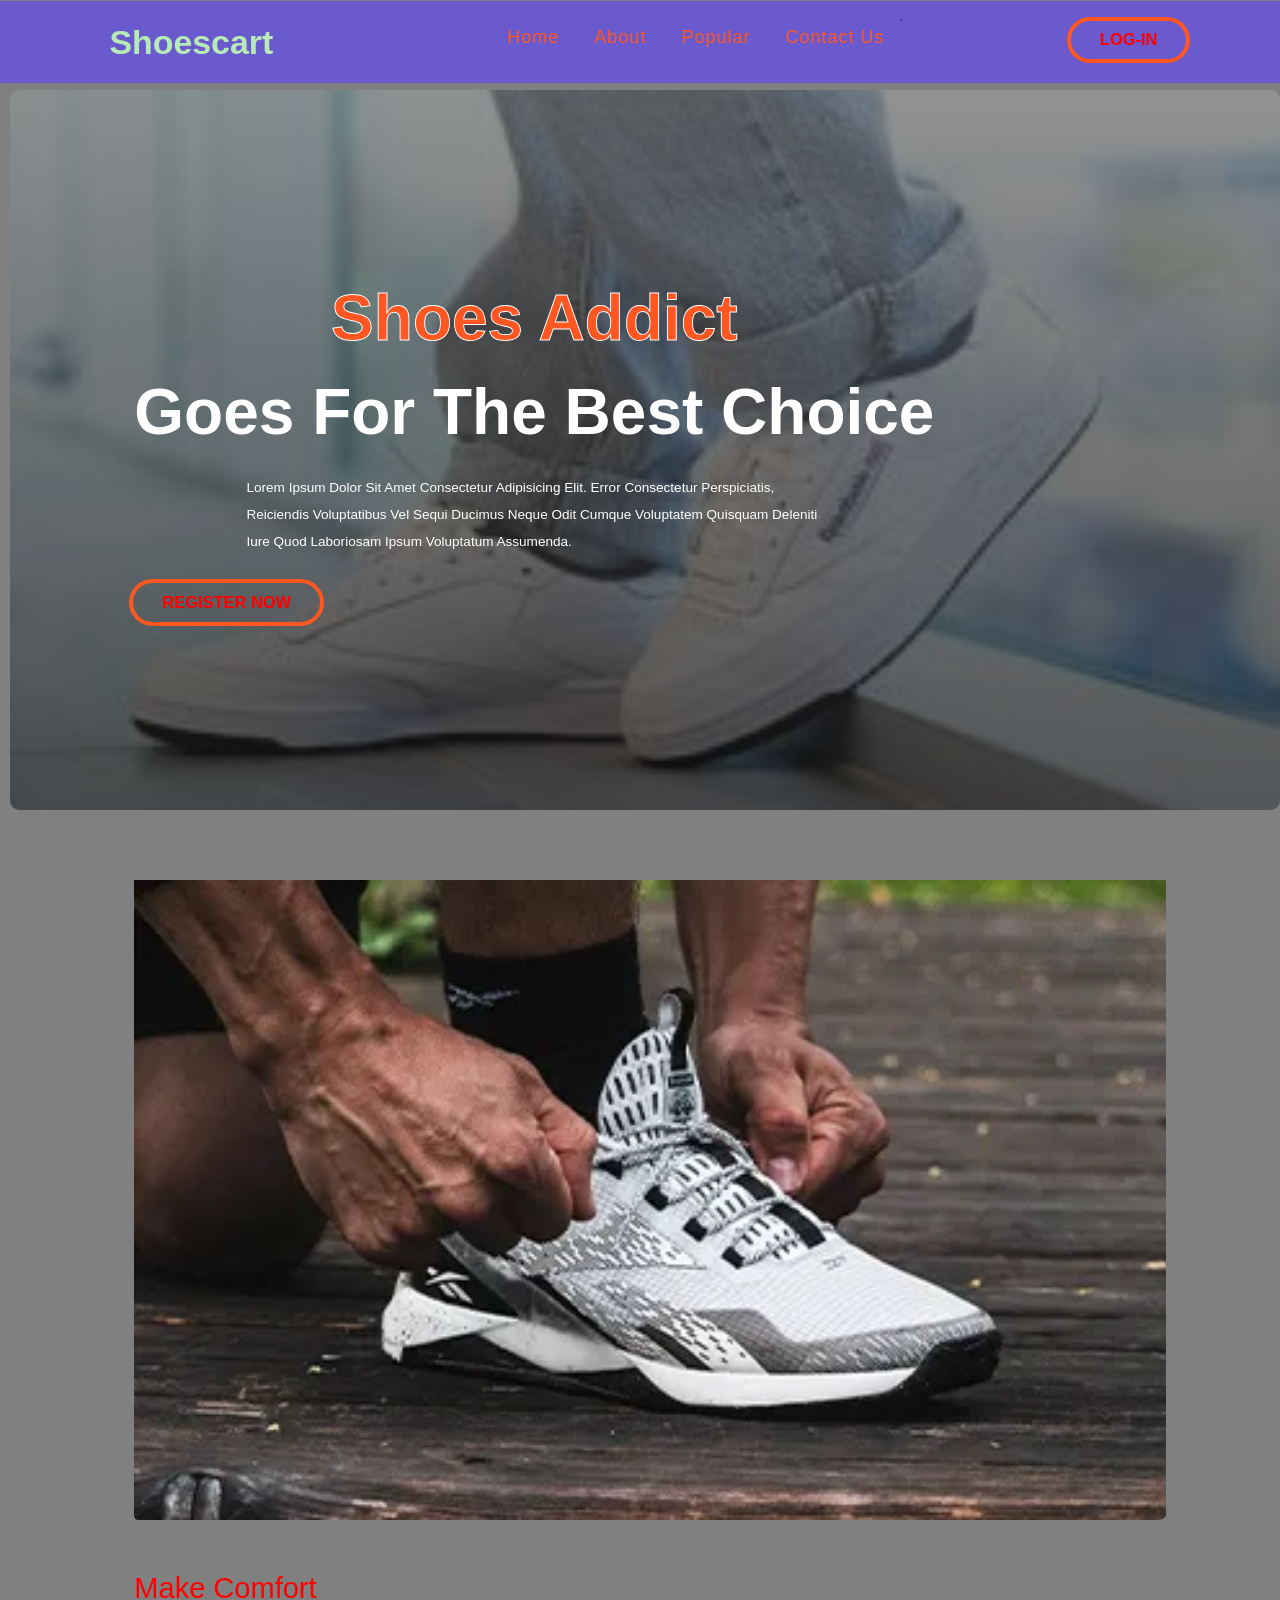
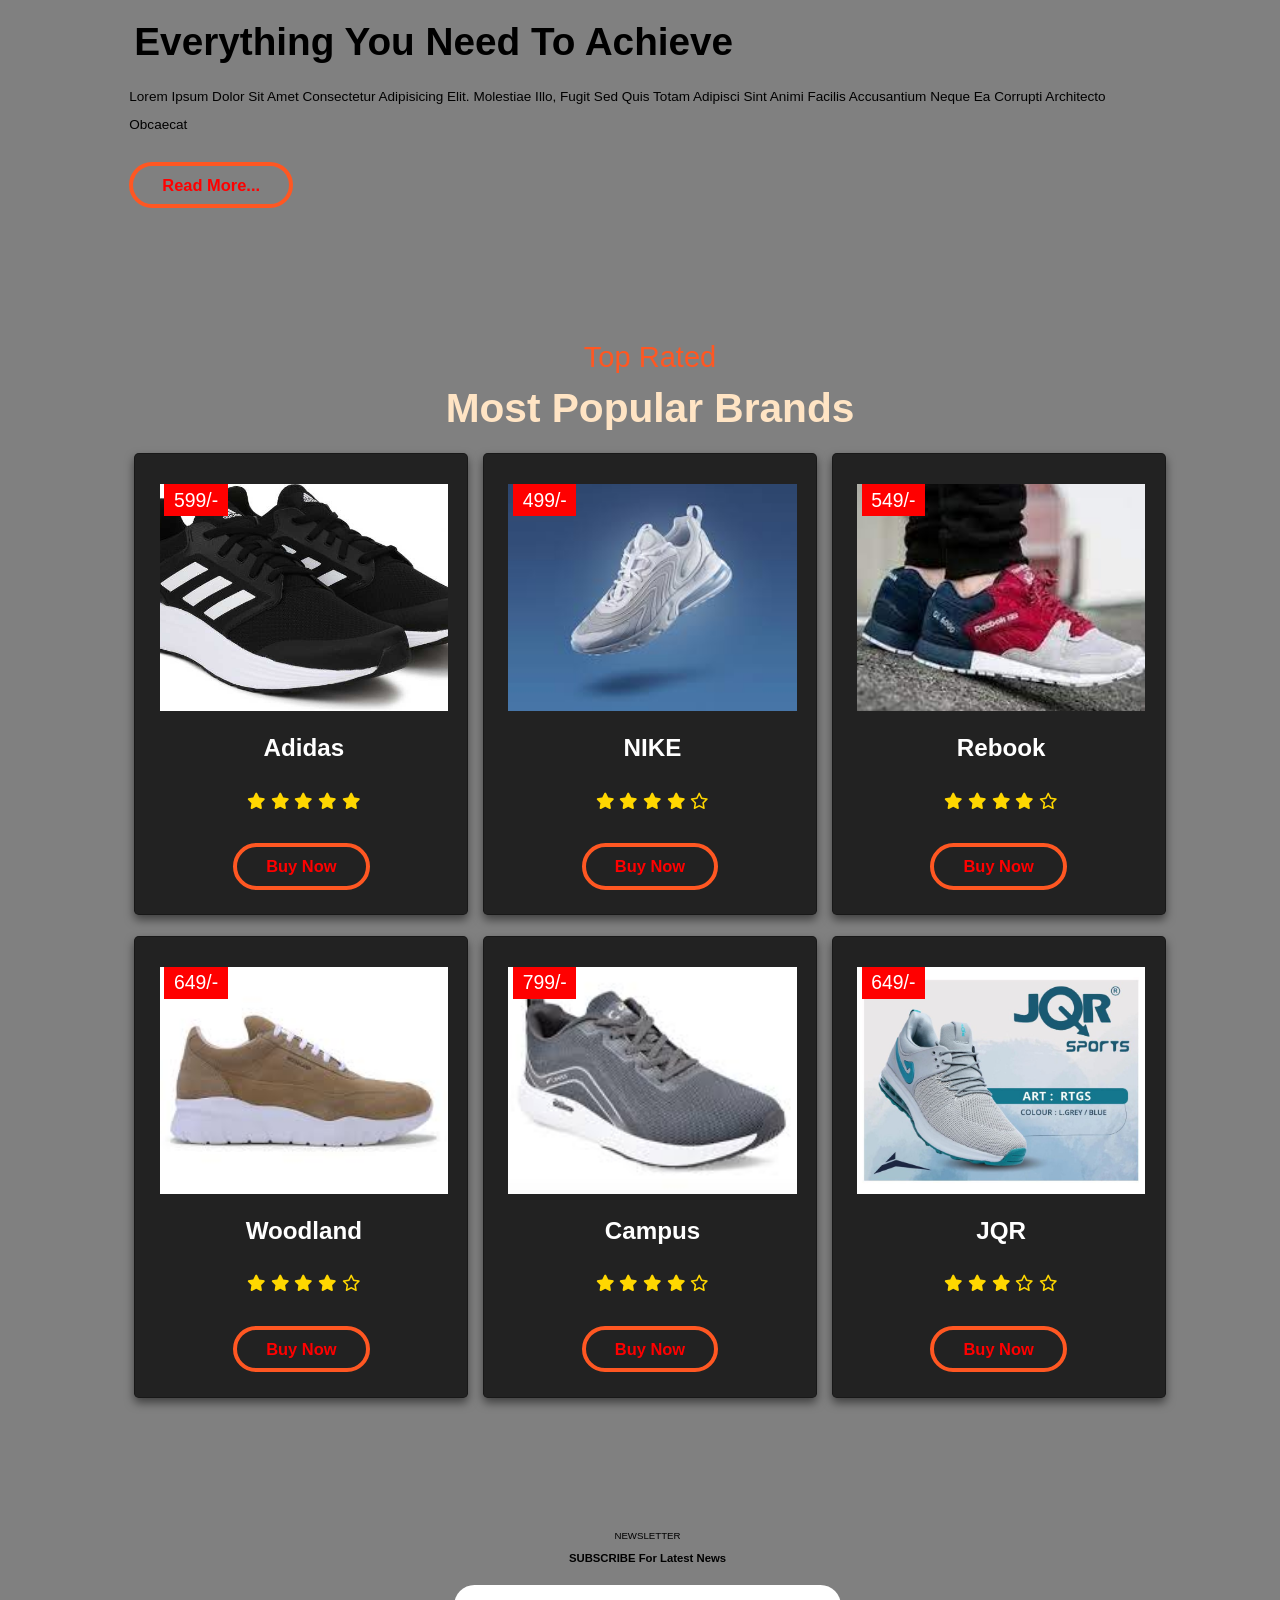
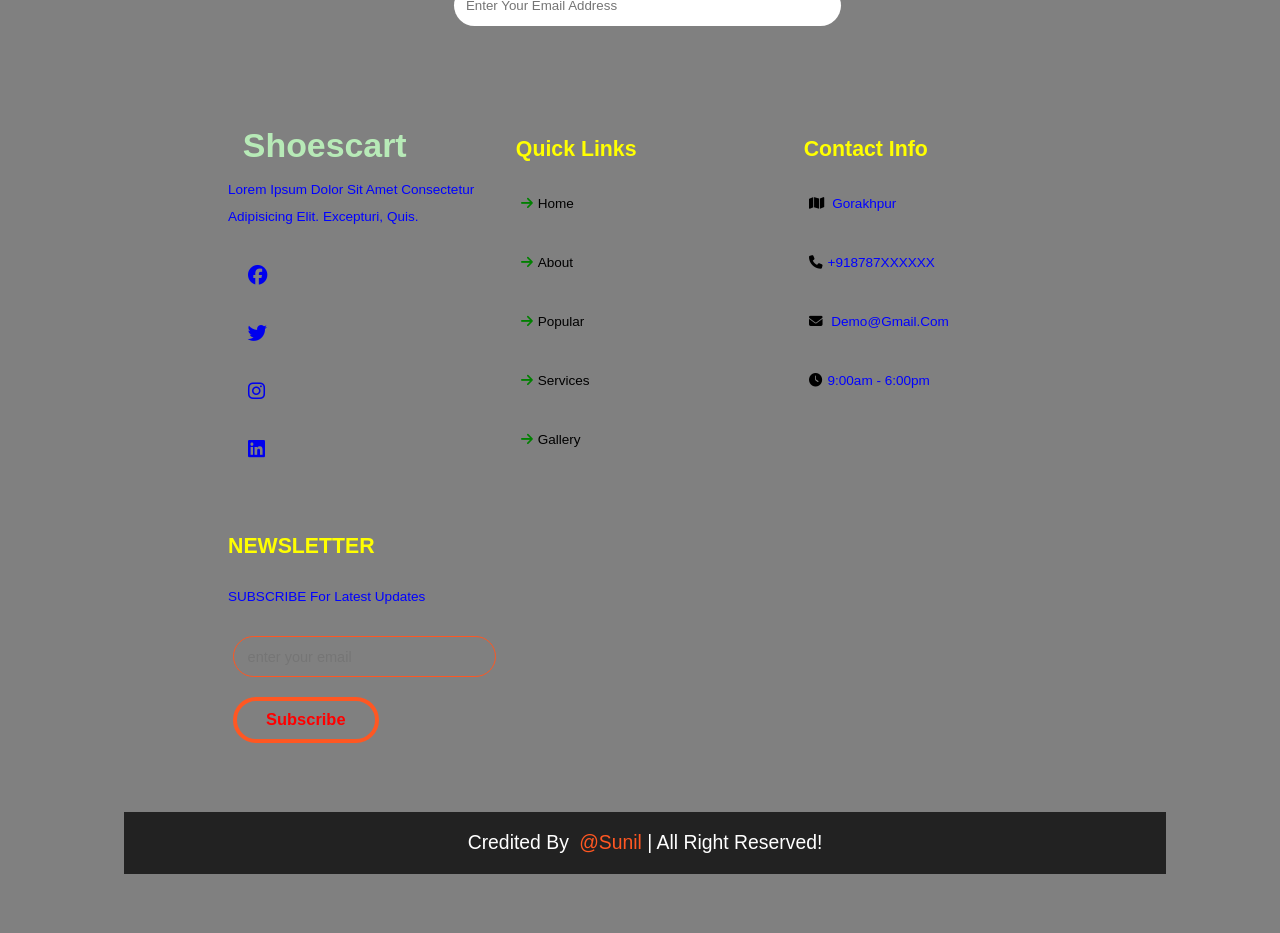
<file: index.html>
<!DOCTYPE html>
<html lang="en">
<head>
    <meta charset="UTF-8">
    <meta http-equiv="X-UA-Compatible" content="IE=edge">
    <meta name="viewport" content="width=device-width, initial-scale=1.0">
    <title>Car Rental Website Design</title>
    <link rel="stylesheet" href="style.css"></link> 
    <link rel="stylesheet" href="https://cdnjs.cloudflare.com/ajax/libs/font-awesome/6.2.0/css/all.min.css" 
    integrity="sha512-xh6O/CkQoPOWDdYTDqeRdPCVd1SpvCA9XXcUnZS2FmJNp1coAFzvtCN9BmamE+4aHK8yyUHUSCcJHgXloTyT2A==" 
    crossorigin="anonymous" referrerpolicy="no-referrer"> 
    <script src="script.js" defer></script>
</head>
<body>
    <header class="header"> 
    <div><a href="#" class="logo"><i class="fas fa-shoes-side"></i>Shoescart</a></div>
    <nav>
    <ul>
        <li><a href="#home">Home</a></li>
        <li><a href="#about">About</a></li>
        <li><a href="#popular">Popular</a></li>
        <li><a href="#footer">Contact us</a></li>`
       
    </ul>
    </nav>
    <span><a href="login form.html" class="btn">LOG-IN</a></span>
</header>
<section class="home" id="home">
    <div class="content">
    <span>shoes Addict</span>
    <h3>Goes For The Best Choice </h3>
    <p  class="p">Lorem ipsum dolor sit amet consectetur adipisicing elit. Error consectetur 
        perspiciatis, reiciendis voluptatibus vel sequi ducimus neque odit cumque 
        voluptatem quisquam deleniti iure quod laboriosam ipsum voluptatum assumenda.</p>
    <a href="registration.html" class="btn">REGISTER NOW</a>

    </div>          
</section>
<section class="about" id="about">
    <div class="img-container"> 
        <img src="shoes1.webp" alt="car">
   
    </div>
    <div class="content">
        <span>Make Comfort </span>
        <h3>Everything you need to achieve</h3>
        <p>Lorem ipsum dolor sit amet consectetur adipisicing elit. Molestiae illo, 
            fugit sed quis totam adipisci sint animi facilis accusantium neque ea 
            corrupti architecto obcaecat</p>

    <a href="readless.html" class="btn">Read more...</a>
</div>
</section>
<section class="popular" id="popular">
 <div class="heading">
    <span>Top Rated</span>
    <h1>Most popular Brands</h1>    
 <div class="box-container">
    <div class="box">
        <span class="price">599/-</span>
        <img src="addidas.jpeg" alt="" />
    <h3>Adidas</h3>
    <div class="stars">
        <i class="fas fa-star"></i>
        <i class="fas fa-star"></i>
        <i class="fas fa-star"></i>
        <i class="fas fa-star"></i>
        <i class="fas fa-star"></i>
    </div>
    <a href="#" class="btn">Buy Now</a>
   </div>
   <div class="box">
    <span class="price">499/-</span>
       <img src="nike.jpg" alt="" />
       <h3>NIKE</h3>
       <div class="stars">
           <i class="fas fa-star"></i>
           <i class="fas fa-star"></i>
           <i class="fas fa-star"></i>
           <i class="fas fa-star"></i>
           <i class="far fa-star"></i>
       </div>
       <a href="#" class="btn">Buy Now</a>
    </div>
    <div class="box">
        <span class="price">549/-</span>
           <img src="rebook.jpg" alt="" />
           <h3>Rebook</h3>
           <div class="stars">
               <i class="fas fa-star"></i>
               <i class="fas fa-star"></i>
               <i class="fas fa-star"></i>
               <i class="fas fa-star"></i>
               <i class="far fa-star"></i>
           </div>
        <a href="#" class="btn">Buy Now</a>
    </div>   
<div class="box">
 <span class="price">649/-</span>
    <img src="woodland.jpg" alt="" />
    <h3>Woodland</h3>
    <div class="stars">
        <i class="fas fa-star"></i>
        <i class="fas fa-star"></i>
        <i class="fas fa-star"></i>
        <i class="fas fa-star"></i>
        <i class="far fa-star"></i>
    </div>
    <a href="#" class="btn">Buy Now</a>
</div>
 <div class="box">
 <span class="price">799/-</span>
    <img src="campus.jpg" alt="" />
    <h3>Campus</h3>
    <div class="stars">
        <i class="fas fa-star"></i>
        <i class="fas fa-star"></i>
        <i class="fas fa-star"></i>
        <i class="fas fa-star"></i>
        <i class="far fa-star"></i>
    </div>
    <a href="#" class="btn">Buy Now</a>
</div>
 <div class="box">
 <span class="price">649/-</span>
    <img src="jqr.jpg" alt="" />
    <h3>JQR</h3>
    <div class="stars">
        <i class="fas fa-star"></i>
        <i class="fas fa-star"></i>
        <i class="fas fa-star"></i>
        <i class="far fa-star"></i>
        <i class="far fa-star"></i>
    </div>
    <a href="#" class="btn">Buy Now</a>
 </div>
</div> 
</section>
<section >
    <div class="banner">
        <span>NEWSLETTER</span>
        <h3>SUBSCRIBE for latest News</h3>
        <form action="">
            <input type="email" placeholder="enter your email address"
             class="input" />


        </form>
    </div>
    <section class="footer" id="footer">
        <div class="box-container">
            <div class="box">
                <a href="#" class="logo"><i class="fas fa-shoes-side"></i>Shoescart</a>
                <p>Lorem ipsum dolor sit amet consectetur adipisicing elit. Excepturi, quis.
            </p>
            <div class="share">
                <a href="https://www.facebook.com/"><i class="fab fa-facebook"></i></a>
                <a href="#"><i class="fab fa-twitter"></i></a>
                <a href="https://www.instagram.com/"><i class="fab fa-instagram"></i></a>
                <a href="#"><i class="fab fa-linkedin"></i></a>
            </div>
            </div>
            <div class="box">
                <h3>quick links</h3>
                <a href="#home" class="links">
                <i class="fas fa-arrow-right"></i>Home</a>
                <a href="#about" class="links">
                <i class="fas fa-arrow-right"></i>About</a>
                <a href="#popular" class="links">
                <i class="fas fa-arrow-right"></i>Popular</a>
                <a href="#services" class="links">
                <i class="fas fa-arrow-right"></i>Services</a>
                <a href="#gallery" class="links">
                <i class="fas fa-arrow-right"></i>Gallery</a>
            </div>
            <div class="box">
                <h3>Contact info</h3>
                <p><i class="fas fa-map"></i> Gorakhpur</p>
                <p><i class="fas fa-phone"></i>+918787XXXXXX</p>
                <p><i class="fas fa-envelope"></i> demo@gmail.com</p>
                <p><i class="fas fa-clock"></i>9:00am - 6:00pm</p>    
            </div>
            <div class="box">
                <h3>NEWSLETTER</h3>
                <p>SUBSCRIBE for latest updates</p>
                <form action="">
                <input type="email" placeholder="enter your email" class="email" /> 
                <input type="submit" value="subscribe" class="btn" />
                </form>
            </div>
        </div>
    </section>
    <div class="credit">
        credited by <span> @sunil</span> | all 
        right reserved!
    </div>
</section>
</body>
</html>
</file>
<file: style.css>
* {
    font-family:sans-serif;
    margin:1px 0px 5px 0px;
    padding:10px 0px 5px 5px;
    box-sizing: border-box;
    outline: none;
    border: none;
    text-decoration: none;
    text-transform: capitalize;
    transition: 0.5s;
}

html {
    font-size: 60.5%;
    overflow-x: hidden;
    scroll-behavior: smooth;
    scroll-padding-top: 9rem;
}

html::-webkit-scrollbar {
    width: 1rem;
}

html::-webkit-scrollbar-track {
    background: gray;
}
html::-webkit-scrollbar-thumb {
    background: #ff5722;
    border-radius: 5rem;

}

.header .btn {
    margin-top:0;
}

.logo {
    font-size: 3.5rem;
    color:rgb(183, 234, 183);
    font-weight:bolder;
    text-align: left;
}
.logo i {
    color:#ff5722;
    padding-right:0.5rem;
    text-align: left;
}

body {
    overflow-x:hidden;
    background:gray;
}

section {
    padding: 3rem 9%;
}

.heading {
    text-align:center;
    margin-bottom:2rem;
}

.heading span {
    color:#ff5722;
    font-size:3rem;
}
.heading  h1 {
    font-size: 4.2rem;
    color:bisque;
    text-align:center;
}

.header {
    position:fixed;
    top:0;
    left:0;
    right:0;
    z-index:1000;
    background:slateblue;
    display:-webkit-box;
    display:-ms-flexbox;
    display: flex;
    align-items:center;
    justify-content:space-between;
    padding: 0.4rem 7%;
}


.header nav {
    height:68px;
    display: flex;
    padding: 0px 50px 0px 100px;
}
.header nav ul {
    display:flex;
    list-style: none;
}
.header nav ul a {
    color:#ff5722;
}
nav ul li {
    margin:0px 5px;
}
nav ul li a {
    color:#1b1b1b;
    text-decoration: none;
    color:#fff;
    font-size: 18px;
    font-weight:500;
    letter-spacing: 1px;
    padding:8px 10px;
    border-radius:5px;
}
nav ul li a:hover {
    
    color:#fff;
    background:rgb(98, 229, 98);
}

.btn {
    margin-top: 1rem;
    display: inline-block;
    padding:1rem 3rem;
    font-size: 1.7rem;
    color:red;
    border:0.5rem solid #ff5722;
    border-radius: 5rem;
    cursor:pointer;
    background:none;
    transition:0.5s;
    font-weight: bold;
}
.btn:hover {
    background:greenyellow;
    color:red;
}

.home {
    margin:0 auto;
    margin-top: 9rem;
    width:100%;
    border-radius:1rem;
    background:linear-gradient(rgb(100 100 100 / 70%),rgba(17, 17, 17, 0.7)), url(shoes2.jpg) no-repeat;
    background-size:cover;
    background-position: center;
    display:flex;
    min-height:80vh;
    align-items:center;
}

.home {
    margin-top: 7rem;
}
.home .content span {
    font-weight:bolder;
    font-size:5vw;
    color:#ff5722;
    -webkit-text-stroke: 0.1rem #fff;
    display:block;
    text-align: center;

}
.home .content h3 {
    font-size: 5vw;
    display: block;
    color:#fff;
    text-align: center;
}
.home .content p {
    max-width: 60rem;
    margin: 1rem auto;
    font-size:1.4rem;
    color:#fff;
    line-height:2;
} 


.about {
    display:flex;
    align-items:left;
    flex-wrap:wrap;
    gap: 2rem;
    margin-top:2rem;
}
.about .img-container {
    -webkit-box-flex: 1;
    -ms-flex: 1 1 42rem;
    flex:1 1 42rem;
}
.about .img-container img {
    border-radius:1rem;
    width:100%;
}
.about .content {
    flex: 1 1 42;
    margin-bottom: 5rem;
}
.about .content span {
    color: red;
    font-size:3rem;
}
 .about .content h3 {
    color: black;
    font-size: 4rem;
    margin-top: 0.5rem;
}
.about .content h4 {
    color: #fff;
    font-size: 3rem;
    margin-top: 0.5rem;
}
.about .content p {
    padding: 1rem 0;
    font-size:1.4rem;
    color:black;
    line-height: 2;
}
.banner .content h3 {
    font-size: 2.7rem;
}
.popular .box-container {
    display: flex;
    flex-wrap: wrap;
    gap: 1.5rem;
}
.popular .box-container .box {
    padding:2rem;
    background:#222;
    box-shadow:0 0.5rem 1rem rgba(0, 0, 0, 0.5);
    border-radius:0.5rem;
    border:0.1rem solid rgba(0, 0, 0, 0.3);
    text-align: center;
    flex: 1 1 30rem;
    position:relative;
}

.popular .box-container .box img {
    height:25rem;
    object-fit:cover;
    width:100%;
    border-radius: 0.5rem;
}

.popular .box-container .box .price {
    position: absolute;
    top: 3rem;
    left: 3rem;
    background: red;
    color: #fff;
    font-size: 2rem;
    padding: 0.5rem 1rem;
}
.popular .box-container .box h3 {
    color:#fff;
    font-size: 2.5rem;
    padding-top: 1rem;
}
.popular .box-container .box .stars i {
    color: gold;
    font-size: 1.7rem;
    padding: 1rem 0.1rem;
}
.banner {
    background: linear-gradient(rgba(17,17,17,0.7),
    rgba(17,17,17,0.7)),url(shoes3.jpg) no-repeat;
    background-size: cover;
    background-position: center;
    padding: 3rem 2rem;
    background-attachment: fixed;
    text-align: center;
}

.banner .content span {
    font-size:3rem;
    color:red;
}

.banner .content h3 {
    font-size: 4rem;
    color:#fff;
    margin-top:1rem;
}

.banner input {
    width:100%;
    max-width: 40rem;
    padding: 13px 12px;
    border-radius: 25px;
}

.footer .box-container {
    display: -ms-grid;
    display: grid;
    -ms-grid-columns: (minmax(25rem, 1fr)) [auto-fit];
    grid-template-columns: repeat(auto-fit,minmax(25rem,1fr));
    gap: 1.5rem;
}

.footer .box-container .box {
    padding-bottom: 1rem 0;
}

.footer .box-container .box .logo {
    padding-bottom: 1rem;
}

.footer .box-container .box h3 {
    font-size: 2.2rem;
    color:yellow;
    padding: 1rem 0;
}

.footer .box-container .box  p {
    font-size: 1.4rem;
    color:blue;
    padding: 1rem 0; 
    line-height: 2;
}

.footer .box-container .box p i {
    padding-right: 0.5rem;
    color:black;
}

.footer .box-container .box .share {
    padding-top:0rem;
}

.footer .box-container .box .share a {
    height: 5.5rem;
    width: 5.5rem;
    line-height:4rem;
    font-size: 2rem;
    border-radius: 100%;
    border: 0.5 rem solid black;
    margin-right: 0.5rem;
    margin-left: 0.5rem;
    text-align:left;
    display: block;
}

.footer .box-container .box .share a:hover {
    background:#ff5722;
    color:#111;
    border: 0.5rem;
}

.footer .box-container .box .links {
    font-size: 1.4rem;
    color:black;
    padding: 1rem 0;
    display: block;
}

.footer .box-container .box .links:hover {
    color:blue;
}

.footer .box-container .box .links:hover i {
    padding-right: 2rem;
}

.footer .box-container .box .links i {
    padding-right: 0.5rem;
    color:green;
}

.footer .box-container .box form .email {
    width:100%;
    border-radius: 5rem;
    border: 0.2rem solid #ff5722;
    background: none;
    font-size: 1.5rem;
    text-transform: none;
    color:black;
    margin-bottom: 1rem;
    padding: 1.2rem 1.4rem;
}

.credit {
    background: #222;
    text-align: center;
    font-size: 2rem;
    padding: 2rem 1rem;
    color:#fff;
}

.credit span {
    color:#ff5722;
}
</file>
